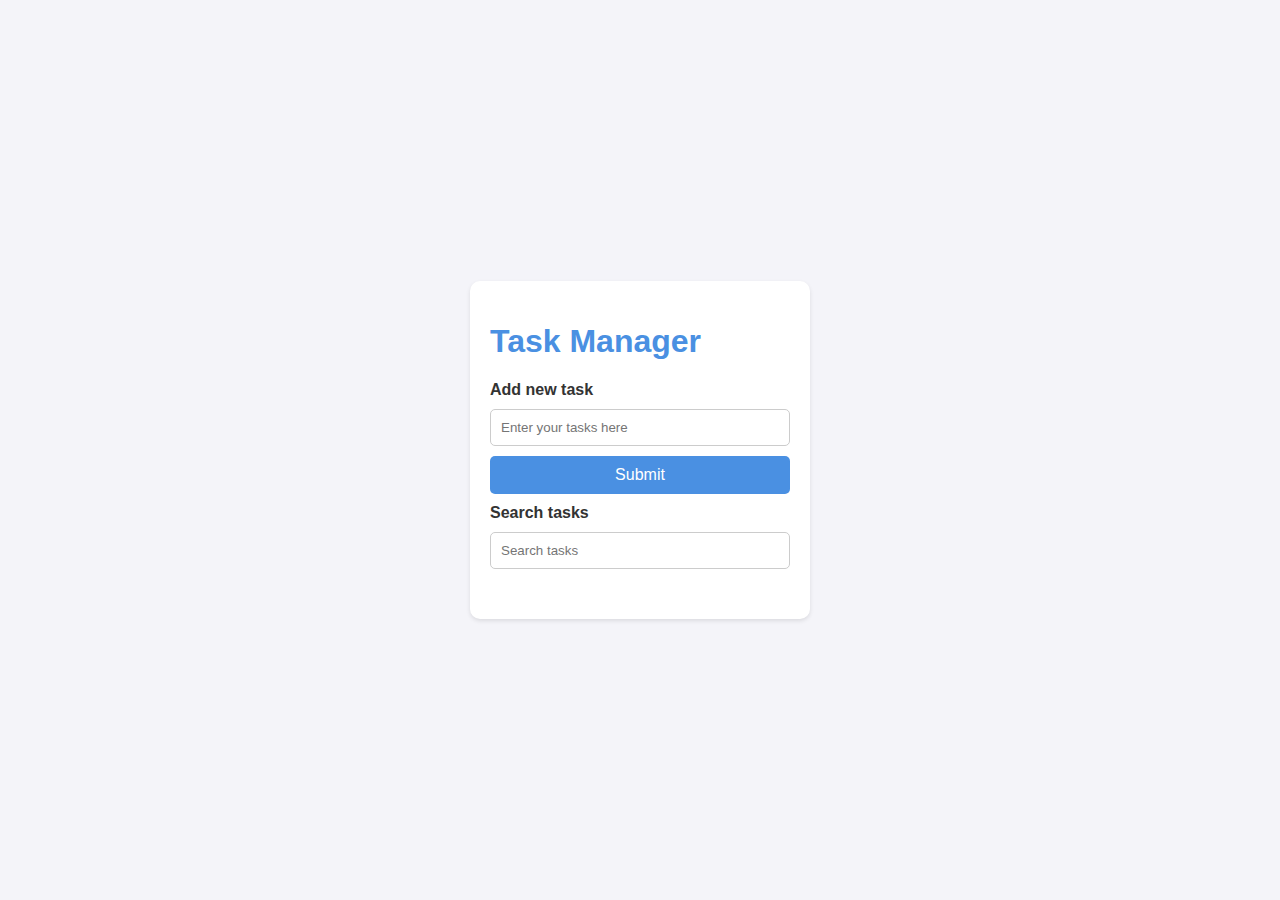
<file: index.html>
<!DOCTYPE html>
<html lang="en">
<head>
    <meta charset="UTF-8">
    <meta name="viewport" content="width=device-width, initial-scale=1.0">
    <title>Task Manager</title>
    <link rel="stylesheet" href="styles.css">
</head>
<body>
    <div class="container">
        <h1>Task Manager</h1>
        <label for="tasks">Add new task</label>
        <input type="text" id="tasks" placeholder="Enter your tasks here">
        <button type="submit" id="submitbutton">Submit</button>
        <label for="search">Search tasks</label>
        <input type="text" id="search" placeholder="Search tasks">
        <ul id="totinputs"></ul>
    </div>
    <script src="script.js"></script>
</body>
</html>
</file>
<file: styles.css>
body {
    font-family: Arial, sans-serif;
    background-color: #f4f4f9;
    color: #333;
    margin: 0;
    padding: 0;
    display: flex;
    justify-content: center;
    align-items: center;
    height: 100vh;
    flex-direction: column;
}

h1 {
    color: #4a90e2;
}

.container {
    background-color: #fff;
    padding: 20px;
    border-radius: 10px;
    box-shadow: 0 2px 4px rgba(0, 0, 0, 0.1);
    width: 300px;
}

label {
    display: block;
    margin-bottom: 10px;
    font-weight: bold;
}

input[type="text"] {
    width: calc(100% - 22px);
    padding: 10px;
    margin-bottom: 10px;
    border: 1px solid #ccc;
    border-radius: 5px;
}

button {
    display: block;
    width: 100%;
    padding: 10px;
    border: none;
    background-color: #4a90e2;
    color: white;
    border-radius: 5px;
    cursor: pointer;
    font-size: 16px;
    margin-bottom: 10px;
}

button:hover {
    background-color: #357ABD;
}

ul {
    list-style: none;
    padding: 0;
    margin: 20px 0 0;
}

li {
    display: flex;
    align-items: center;
    justify-content: space-between;
    margin: 5px 0;
    padding: 10px;
    border: 1px solid #ccc;
    border-radius: 5px;
    background-color: #f9f9f9;
}

.buttons {
    display: flex;
    gap: 5px;
}

.buttons button {
    padding: 5px 10px;
    font-size: 12px;
    border: none;
    border-radius: 3px;
    cursor: pointer;
}

.buttons button.update {
    background-color: #ffab00;
    color: white;
}

.buttons button.update:hover {
    background-color: #e69500;
}

.buttons button.delete {
    background-color: #e94e77;
    color: white;
}

.buttons button.delete:hover {
    background-color: #d43c5f;
}
</file>
